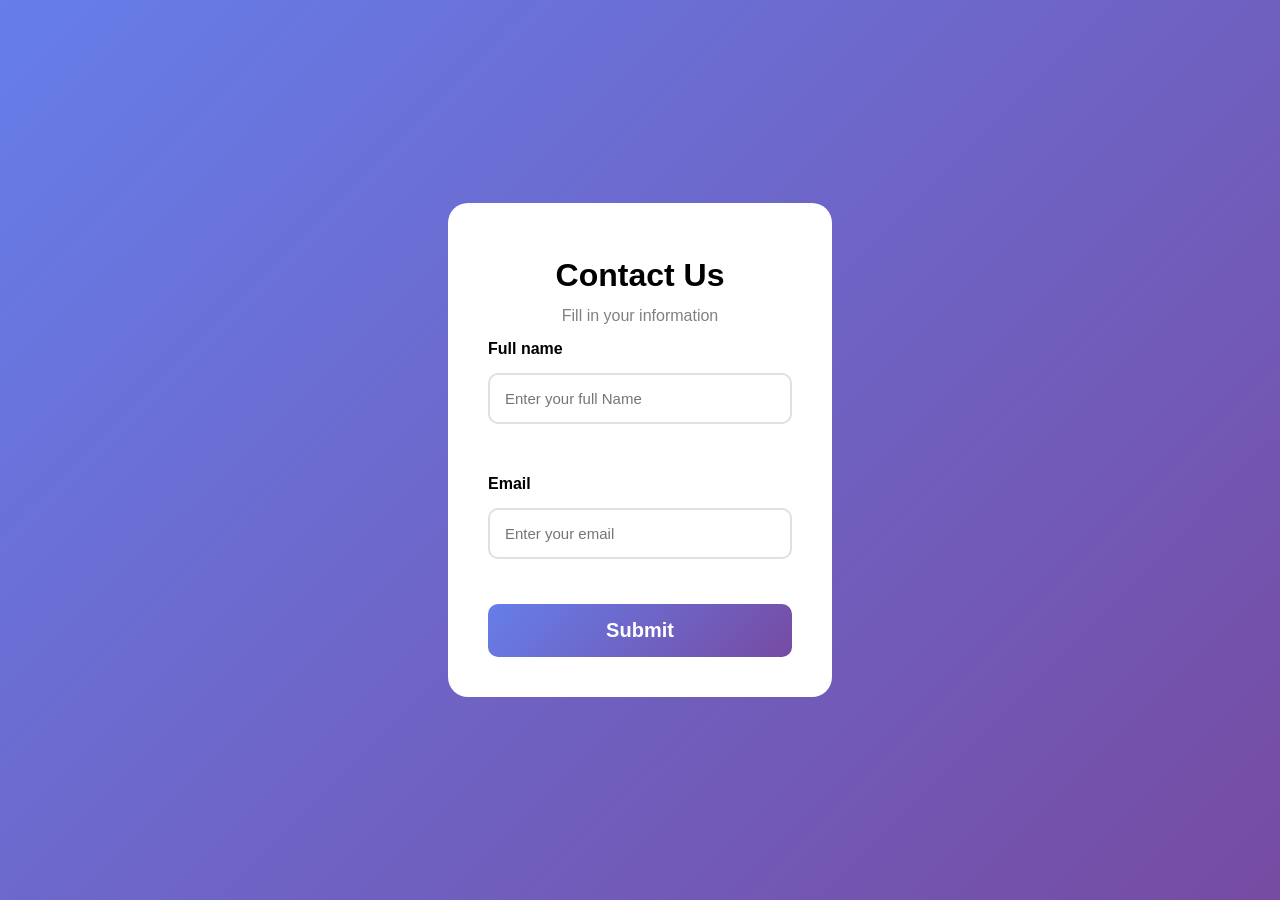
<file: html/modal.html>
<!doctype html>
<html lang="en">
<head>
    <meta charset="utf-8">
    <meta name="viewport" content="width=device-width, initial-scale=1.0">
    <link rel="stylesheet" href="../css/modal.css">
    <title>modal</title>
</head>
<body>

    <div class="modal">
        <h1 class="modal-title">Contact Us</h1>
        <p class="modal-discreption">Fill in your information</p>

        <form class="modal-input" id="modal-form" novalidate>
            <label for="full-name">Full name</label>
            <input type="text" id="full-name" placeholder="Enter your full Name" autocomplete="name" aria-describedby="name-error">
            <p class="form-eror-name" id="name-error" aria-live="polite"></p>

            <label for="email">Email</label>
            <input type="email" id="email" placeholder="Enter your email" autocomplete="email" aria-describedby="email-error">
            <p class="form-eror-email" id="email-error" aria-live="polite"></p>

            <button type="submit">Submit</button>
        </form>
    </div>

    <div class="popup-overlay" id="popup" aria-hidden="true">
        <div class="popup" role="alertdialog" aria-modal="true" aria-labelledby="popup-title" aria-describedby="popup-text">
            <h2 class="popup-title" id="popup-title">Nexify says</h2>
            <p class="popup-text" id="popup-text">Message submitted successfully</p>
            <div class="popup-actions">
                <button type="button" class="popup-ok" id="popup-ok">OK</button>
            </div>
        </div>
    </div>

    <script src="../js/modal.js" defer></script>

</body>
</html>
</file>
<file: css/modal.css>
* {
    box-sizing: border-box;
    margin: 0;
    padding: 0;
    font-family: sans-serif;
}
:root {
    --modal-background: linear-gradient(135deg, #667eea, #764ba2);
    --modal-discreption: gray;

    --modal-focus: #667eea;
    --modal-focus-glow: rgba(102, 126, 234, 0.3);

    --form-error-color: #e53935;
    --form-error-glow: rgba(229, 57, 53, 0.2);
}
body {
    display: flex;
    align-items: center;
    justify-content: center;
    background: var(--modal-background);
    min-height: 100dvh;
}
.modal {
    border-radius: 20px;
    background-color: white;
    display: flex;
    flex-direction: column;
    justify-content: center;
    align-items: center;
    width: 30%;
    min-width: 320px;
    padding: 40px;
}

.modal h1 {
    line-height: 4rem;
}

.modal-discreption {
    color: var(--modal-discreption);
}

.modal-input {
    display: flex;
    flex-direction: column;
    width: 100%;
}

.modal-input label {
    line-height: 3rem;
    font-weight: 700;
}

.modal-input input {
    border-radius: 10px;
    border: 2px solid #e0e0e0;
    padding: 15px;
    font-size: 15px;
    transition: border-color 0.3s ease, box-shadow 0.3s ease;
}

.modal-input input:focus {
    outline: none;
    border-color: var(--modal-focus);
    box-shadow: 0 0 0 4px var(--modal-focus-glow);
}

.modal-input input.invalid {
    border-color: var(--form-error-color);
}
.modal-input input.invalid:focus {
    box-shadow: 0 0 0 4px var(--form-error-glow);
}

.form-eror-name,
.form-eror-email {
    color: var(--form-error-color);
    font-size: 14px;
    line-height: 2.2rem;
    min-height: 2.2rem;
}

.modal button {
    width: 100%;
    margin-top: 10px;
    border-radius: 10px;
    border: 0;
    padding: 15px;
    background: linear-gradient(135deg, #667eea, #764ba2);
    color: white;
    font-size: 20px;
    font-weight: 700;
    transform: scale(1);
    transition: transform 0.2s ease;
}
.modal button:hover {
    transform: scale(1.03);
    cursor: pointer;
}

.popup-overlay {
    position: fixed;
    inset: 0;
    display: none;
    justify-content: center;
    align-items: flex-start;
    padding-top: 30px;
    background: rgba(0, 0, 0, 0.35);
    z-index: 1000;
}
.popup-overlay.show {
    display: flex;
}
.popup {
    width: min(90%, 440px);
    padding: 24px;
    border-radius: 16px;
    background-color: #202020;
    color: #e8eaed;
    box-shadow: 0 10px 40px rgba(0, 0, 0, 0.5);
    animation: popup-in 0.25s ease;
}
@keyframes popup-in {
    from {
        opacity: 0;
        transform: translateY(-20px);
    }
    to {
        opacity: 1;
        transform: translateY(0);
    }
}
.popup-title {
    font-size: 20px;
    font-weight: 700;
    color: #ffffff;
    line-height: 1.4;
}
.popup-text {
    margin-top: 14px;
    font-size: 15px;
    color: #dfe3ea;
}
.popup-actions {
    display: flex;
    justify-content: flex-end;
    margin-top: 28px;
}

.popup-ok {
    min-width: 80px;
    padding: 12px 24px;
    border: 0;
    border-radius: 999px;
    background-color: #a8c7fa;
    color: #062e6f;
    font-size: 15px;
    font-weight: 700;
    cursor: pointer;
    transition: filter 0.2s ease;
}
.popup-ok:hover {
    filter: brightness(1.08);
}
.popup-ok:focus-visible {
    outline: 2px solid #ffffff;
    outline-offset: 3px;
}
</file>
